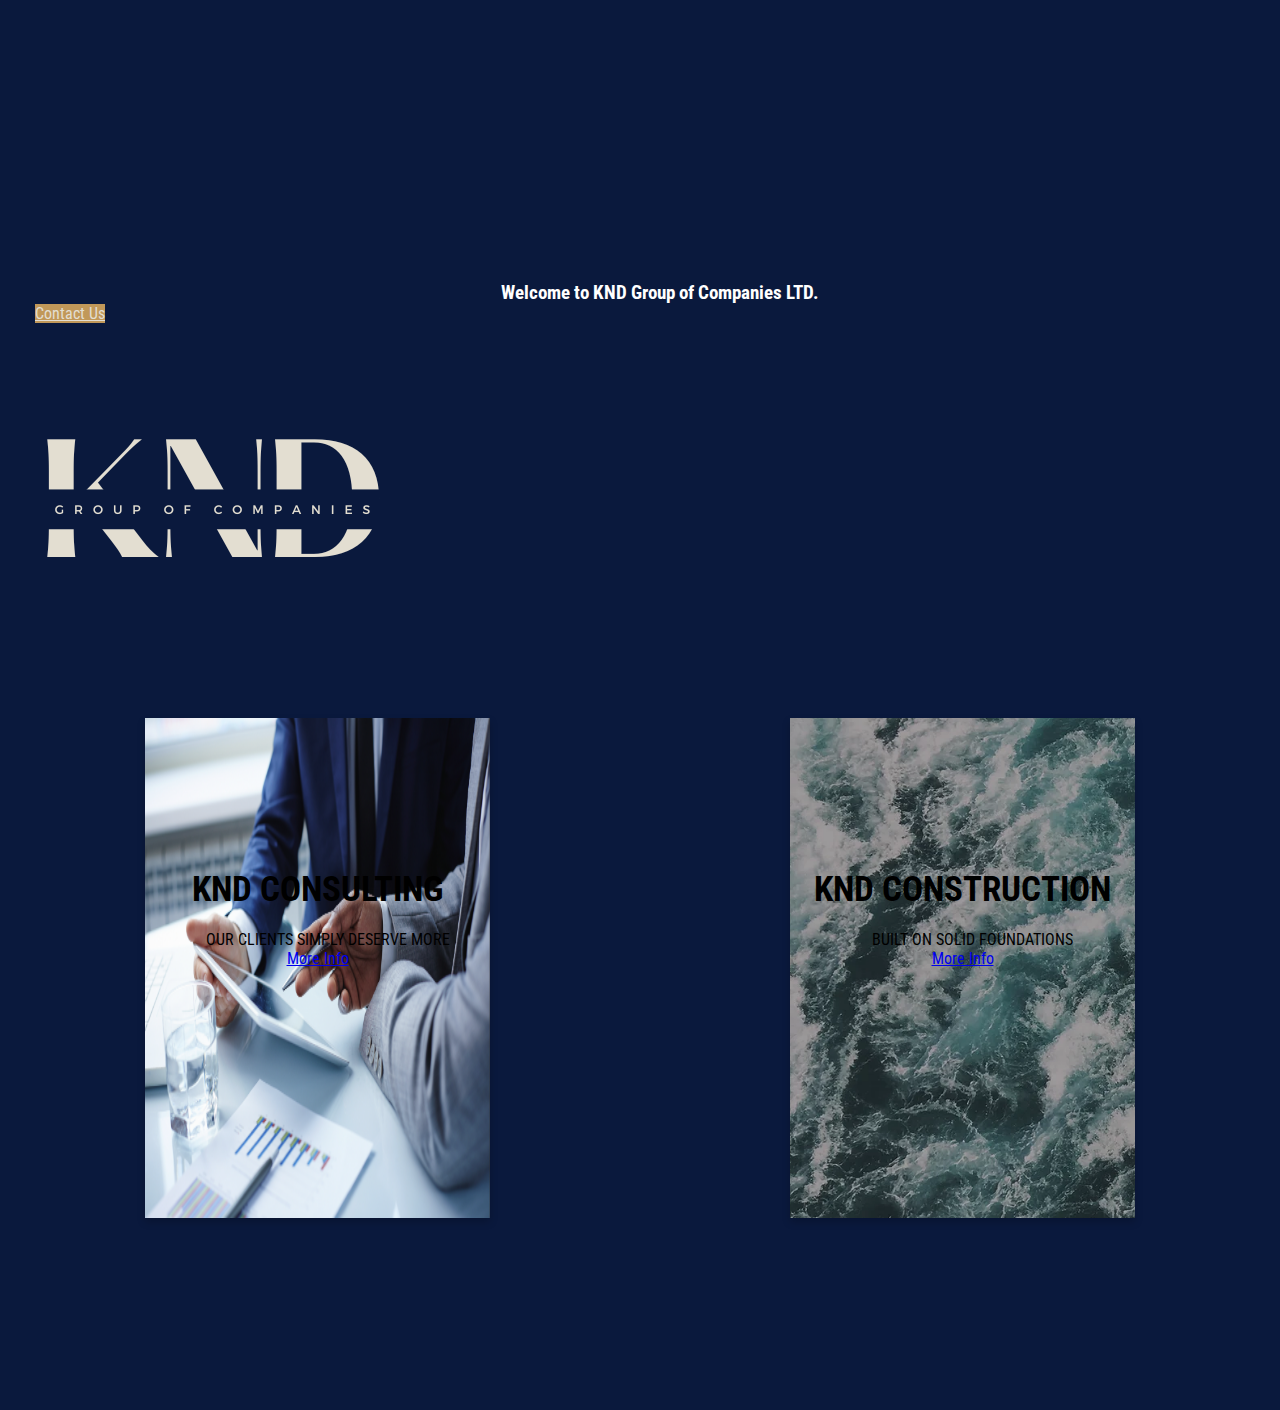
<file: index.html>
<!DOCTYPE html>
	<html lang="en">
	<head>
		<!-- Required meta tags -->
		<meta charset="utf-8" />
		<meta name="viewport"
			content="width=device-width,
					initial-scale=1" />

		<!-- Bootstrap CSS -->
		<link
		href=
	"https://cdn.jsdelivr.net/npm/bootstrap@5.0.0-beta2/dist/css/bootstrap.min.css"
		rel="stylesheet"
		integrity=
	"sha384-BmbxuPwQa2lc/FVzBcNJ7UAyJxM6wuqIj61tLrc4wSX0szH/Ev+nYRRuWlolflfl"
		crossorigin="anonymous"
		/>
		<link rel="stylesheet"
			href="style.css" />
		<link rel="preconnect"
			href="https://fonts.gstatic.com" />
		<link
		href=
	"https://fonts.googleapis.com/css2?family=Roboto+Condensed&display=swap"
		rel="stylesheet"
		/>
		<title>KND</title>
		<link rel="icon" type="image/x-icon" href="images/title_logo.jpeg">
	</head>
	<body>
		
		

		<!-- banner -->
		<header class="masthead">
		<div class="container-fluid" id="banner-container">
			<div class="row" id="banner-row">
			<div  id="banner-col">
				<h3>
				Welcome to KND Group of Companies LTD.
				</h3>
			


				<div class="d-grid gap-2 d-md-flex justify-content-center">
				<a class="btn btn-primary"
					href="contact.html"
					role="button">Contact Us</a>
				</div>
			</div>
			<div  id="banner-col2">
				<img
				class="img-responsive rounded mx-auto d-block"
				src="images/KND.png"
				alt=""
				/>
			</div>
			</div>
		</div>
		
		
		<div class="row">
  <div class="column" style="padding:0 150px 0 150px;">
  <!-- Card -->
<div
  class="bg-image card shadow-1-strong"
  style="background-image: url('images/Tile1.png');background-size: 100% 100%"
>
  <div class="card-body text-white">
    <h3 class="card-title">KND CONSULTING</h3>
    <p class="card-text">
    OUR CLIENTS SIMPLY DESERVE MORE
    </p>
    <a href="consulting.html" class="btn btn-outline-light">More Info</a>
  </div>
</div>
 </div>
 
 
  <div class="column" style="padding:0 150px 0 150px;">
  <!-- Card -->
<div
  class="bg-image card shadow-1-strong"
  style="background-image: url('images/Tile2.png');background-size: cover"
>
  <div class="card-body text-white">
    <h3 class="card-title">KND CONSTRUCTION</h3>
    <p class="card-text">
    BUILT ON SOLID FOUNDATIONS
    </p>
    <a href="construction.html" class="btn btn-outline-light">More Info</a>
  </div>
</div>
 </div>
 
<!-- Card -- >

 	<img class="card-img-top" src="images/Tile1.png" alt="Card image cap">
    <div class="card style="background-image: images/Tile1.png;"  ">

	
      <h3><b>KND Consulting</b></h3>
      <p>The fastest way to grow your business with the leader in the Industry</p>
      <a class="btn btn-primary"
					href="./consulting.html"
					role="button">Learn More</a>
				
	  
    </div>
  </div>

  <div class="column" >
  
    <div class="card">
	<img class="img-top" src="images/Tile2.png" alt="Card image cap">
      <h3><b>KND Construction</b></h3>
      <p>The fastest way to grow your business with the leader in the Industryt</p>
      
    </div>
  </div>
  -->
  
  
	</header>

		
		
  
  
</div>
		<!-- services 
		<section id="service">
		<h1 class="text-center"><b>SERVICES<b></h1>
		<div class="container-fluid" id="service-container">
			<div class="row" id="banner-row">
			<div class="col-md-4" id="service-col1">
				<img
				src="images/advice.png"
				class="img-fluid rounded mx-auto d-block"
				alt="..."
				/>
				<h3>Professional Advice</h3>
				
	<p>
				explain services Lorem ipsum dolor sit amet, consectetur adipiscing elit, sed do eiusmod tempor incididunt ut labore et
				</p>

			</div>
			<div class="col-md-4" id="service-col2">
				<img
				src="images/guidance.png"
				class="img-fluid rounded mx-auto d-block"
				alt="..."
				/>
				<h3>Guidance</h3>
				
	<p>
				explain services 
				Lorem ipsum dolor sit amet, consectetur adipiscing elit, sed do eiusmod tempor incididunt ut labore et
				</p>

			</div>
			<div class="col-md-4" id="service-col3">
				<img
				src="images/solutions.png"
				class="img-fluid rounded mx-auto d-block"
				alt="..."
				/>
				<h3>Actionable Solutions</h3>
				
	<p>
				explain services
				Lorem ipsum dolor sit amet, consectetur adipiscing elit, sed do eiusmod tempor incididunt ut labore et
				</p>

			</div>
			</div>
		</div>
		</section>
		-->

		
	</body>
	</html>
</file>
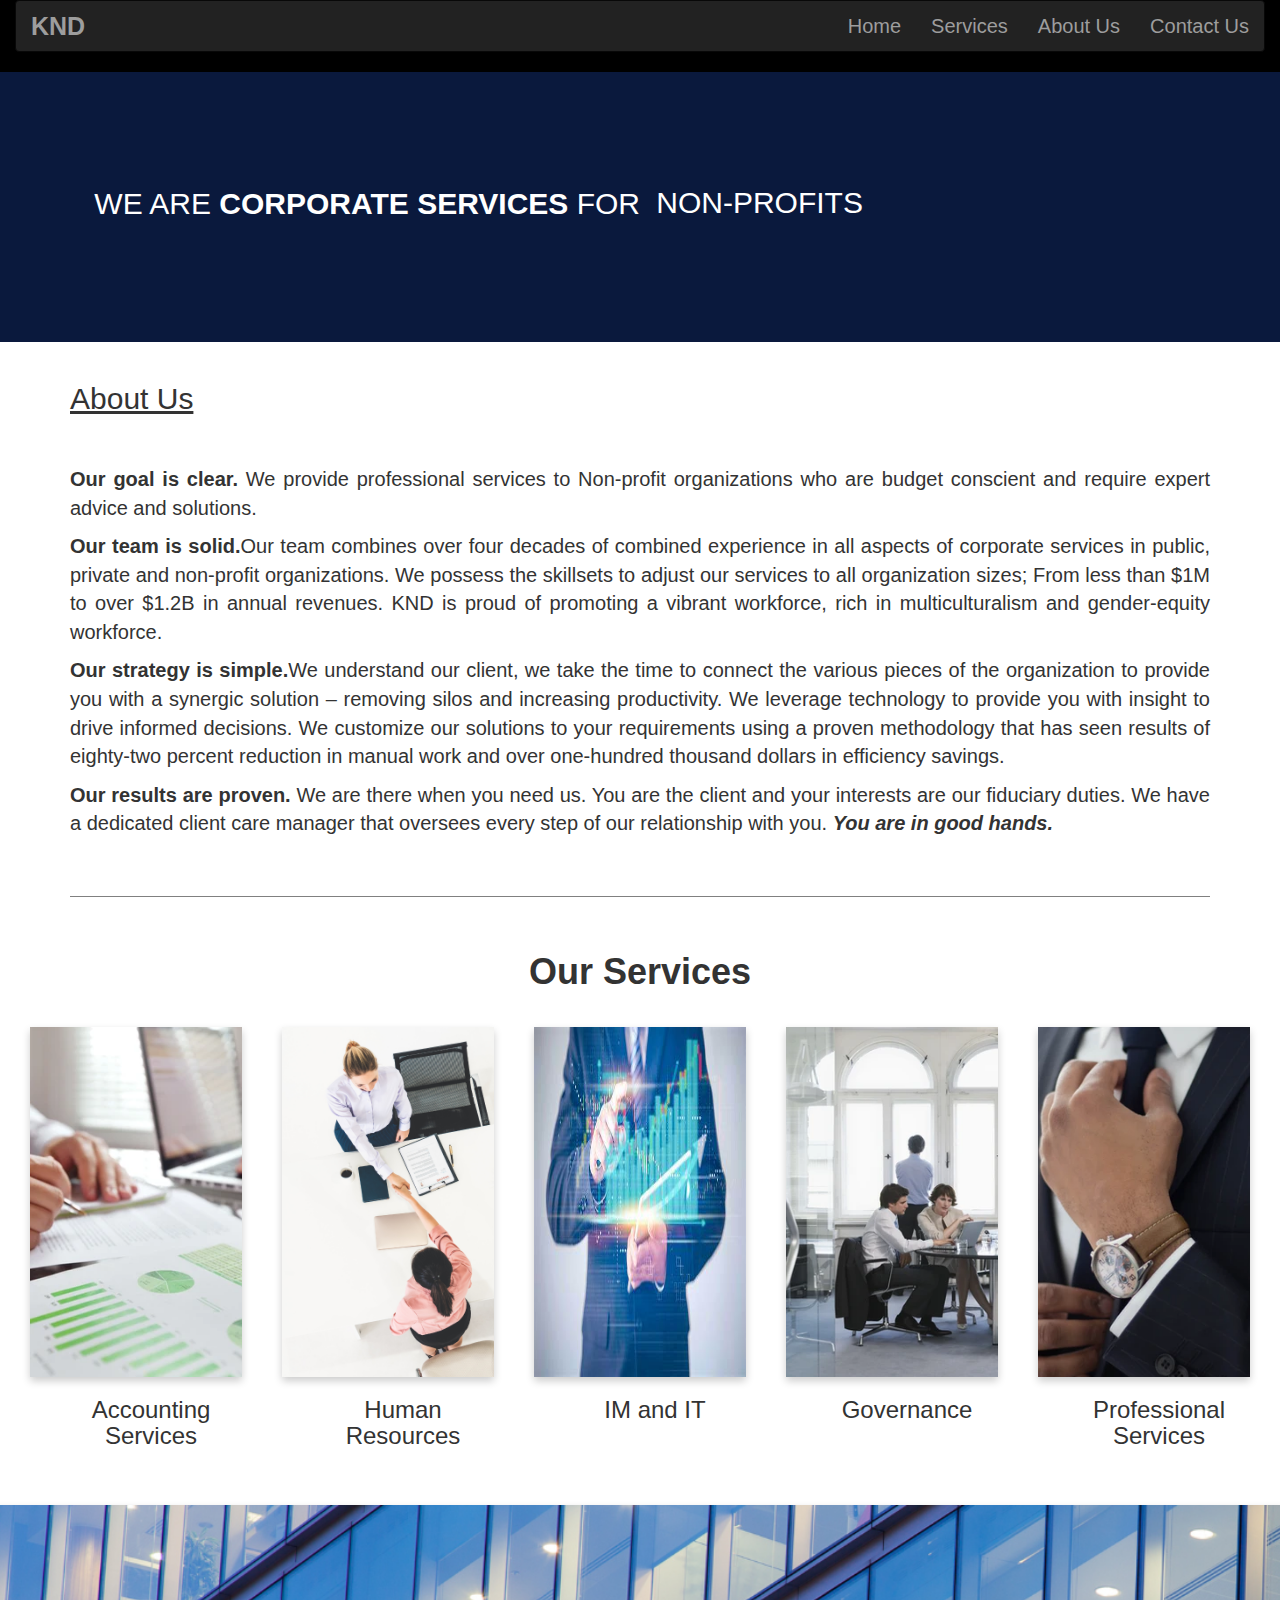
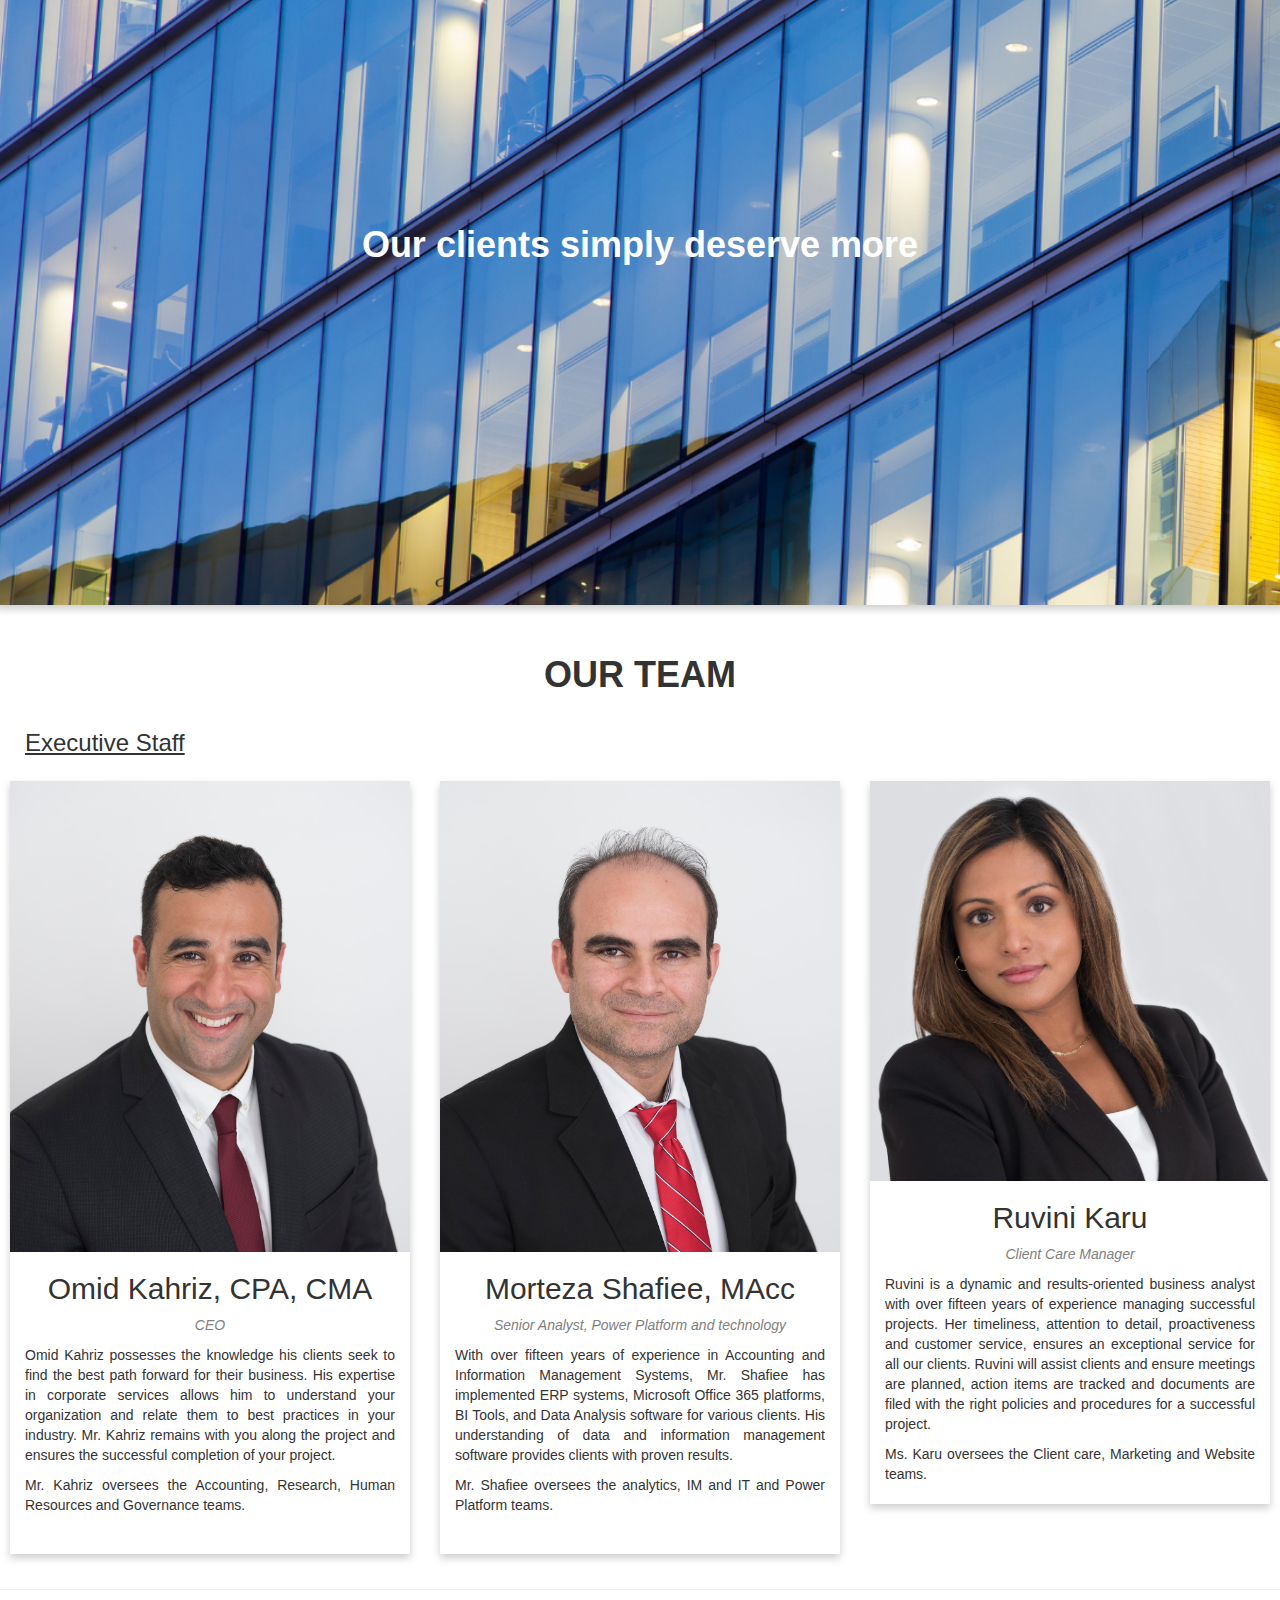
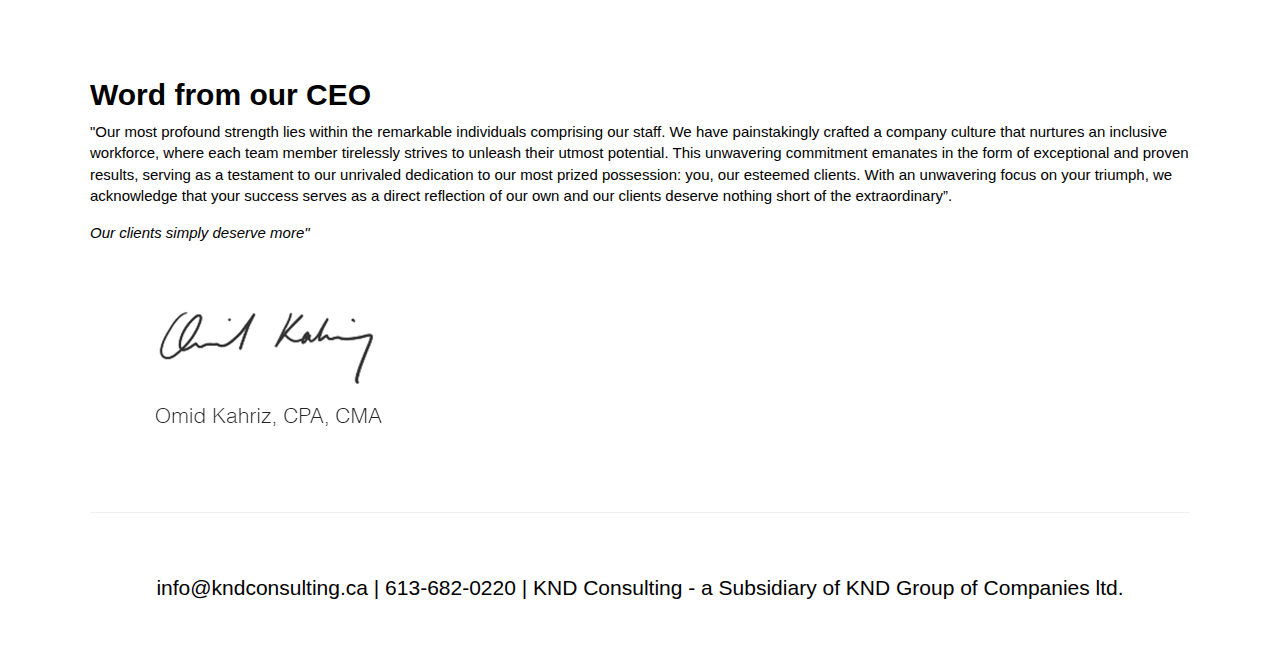
<file: consulting.html>
<!DOCTYPE html>
	<html lang="en">
	<head>
		<!-- Required meta tags -->
		<meta charset="utf-8" />
		<meta name="viewport"
			content="width=device-width,
					initial-scale=1" />

		<!-- Bootstrap CSS -->
	
  <link rel="stylesheet" href="https://maxcdn.bootstrapcdn.com/bootstrap/3.4.1/css/bootstrap.min.css">
  <script src="https://ajax.googleapis.com/ajax/libs/jquery/3.6.4/jquery.min.js"></script>
  <script src="https://maxcdn.bootstrapcdn.com/bootstrap/3.4.1/js/bootstrap.min.js"></script>
 
		
		<!-- Font Awesome -->
    <link
      rel="stylesheet"
      href="https://cdnjs.cloudflare.com/ajax/libs/font-awesome/5.15.4/css/all.min.css"
    />
		<link rel="stylesheet"
			href="consulting.css" />
		<title>KND Consulting</title>
		<link rel="icon" type="image/x-icon" href="images/title_logo.jpeg">
	</head>
	<body>
		<section id="header">
			<div class="header-info">
				
			</div>
		</section>
		
		 <div class="container-fluid" style="width:100%;background-color:black">
		<nav class="navbar navbar-inverse">
 
    <div class="navbar-header">
      <button type="button" class="navbar-toggle" data-toggle="collapse" data-target="#myNavbar">
        <span class="icon-bar"></span>
        <span class="icon-bar"></span>
        <span class="icon-bar"></span>                        
      </button>
      <a class="navbar-brand" href="#" style="font-size:25px;"><b>KND</b></a>
    </div>
    <div class="collapse navbar-collapse" id="myNavbar">
      <ul class="nav navbar-nav navbar-right">
        <li ><a href="./index.html">Home</a></li>
        <li><a href="#services">Services</a></li>
        <li><a href="#aboutus">About Us</a></li>
        <li><a href="contact.html">Contact Us</a></li>
      </ul>
      
    </div>
  </div>
</nav>
		
<div class="container-fluid" style="background-color:#0a193d; color:white;">
  <div class="row" style="padding-bottom:30px;">
  <br>
	<br>
    <div class="col-lg-6" style="padding:55px 0 0 0;">
	<h2 style="text-align:right;" >WE ARE <b>CORPORATE SERVICES</b> FOR</h2>
      
	</div>
	<div class="col-lg-6" style="padding:70px 0 0 0;">
	
<div class="textBox">

            <ul>

                <li>NON-PROFITS</li>

                <li>CHARITITES</li>

                <li>SPORTS ORGANIZATIONS</li>

                <li>ASSOCIATIONS</li>

                <li>UNIONS</li>

            </ul>

        </div>
	</div>
	</div>
	<br>
	<br>
	<br>
	<br>
	
	</div>

<div class="container" id="aboutus">
 <br>
  <h2 ><u> About Us</u></h2>
  <br>
  <br>
  <div style="font-size:20px;">
  <p style="text-align: justify; text-justify: inter-word; "><b>Our goal is clear.</b> We provide professional services to Non-profit organizations who are budget
conscient and require expert advice and solutions.</p>

  <p style="text-align: justify; text-justify: inter-word;"><b>Our team is solid.</b>Our team combines over four decades of combined experience in all aspects of
corporate services in public, private and non-profit organizations. We possess the skillsets to adjust our
services to all organization sizes; From less than $1M to over $1.2B in annual revenues. KND is proud of
promoting a vibrant workforce, rich in multiculturalism and gender-equity workforce.</p>
  <p style="text-align: justify; text-justify: inter-word;"><b>Our strategy is simple.</b>We understand our client, we take the time to connect the various pieces of the
organization to provide you with a synergic solution – removing silos and increasing productivity. We
leverage technology to provide you with insight to drive informed decisions. We customize our solutions
to your requirements using a proven methodology that has seen results of eighty-two percent reduction
in manual work and over one-hundred thousand dollars in efficiency savings.</p>
  <p style="text-align: justify; text-justify: inter-word;"><b>Our results are proven.</b> We are there when you need us. You are the client and your interests are our
fiduciary duties. We have a dedicated client care manager that oversees every step of our relationship
with you. <b><i>You are in good hands.</i></b><p>
  
  
  <br> <hr style="height:1px;border-width:0;color:gray;background-color:gray"> 
  </div>
	</div>
<div class="container-fluid" id="services">
<div class="row">
<h1><b>Our Services</b></h1>
  <div class="column" >
  <a href="#" data-toggle="modal" data-target="#myModal1">
    <div class="card" style="background-image: url('images/finance.png');background-size: cover"  >
    </div>
	</a>
	<!-- The Modal -->
  <div class="modal fade" id="myModal1" >
    <div class="modal-dialog modal-dialog-centered">
      <div class="modal-content" >
      
        <!-- Modal Header -->
        <div class="modal-header">
		<b style="font-size:25px;">Accounting Services</b>
         <button type="button" class="close" data-dismiss="modal">&times;</button>
		  
        </div>
        
        <!-- Modal body -->
        <div class="modal-body">
		 
          
          In today&#39;s ever-changing non-profit landscape, organizations need exceptional accounting
services to ensure transparency, accountability, and financial sustainability. Our consulting firm
specializes in providing tailored accounting solutions that empower non-profits to achieve their
missions. With expertise in non-profit accounting, we navigate fund accounting, reporting
requirements, and program costs while ensuring compliance. Our comprehensive financial
management services enable effective planning and decision-making, granting organizations a
clear understanding of their financial health. We excel in grant management, streamlining
applications and reporting to meet guidelines and provide transparency. We bolster internal
controls and risk management to safeguard public funds and build trust. Additionally, we
leverage technology to streamline operations, enhance efficiency, and reduce administrative
burdens. Partnering with us enables non-profit organizations to navigate financial complexities
and focus on their social missions confidently, leading to sustained success.
        </div>
      </div>
    </div>
  </div>
	<h3>Accounting Services</h3>
  </div>

  <div class="column" >
  <a href="#" data-toggle="modal" data-target="#myModal2">
    <div class="card" style="background-image: url('images/hr.png');background-size: cover">
    </div>
	</a>
		<!-- The Modal -->
  <div class="modal fade" id="myModal2">
    <div class="modal-dialog modal-dialog-centered">
      <div class="modal-content">
      
        <!-- Modal Header -->
        <div class="modal-header">
		<b style="font-size:25px;">Human Resources</b>
         <button type="button" class="close" data-dismiss="modal">&times;</button>
		  
        </div>
        
        <!-- Modal body -->
        <div class="modal-body">
		 
          
          In the non-profit sector, exceptional HR services are essential for organizational effectiveness
and mission fulfillment. Our consulting firm specializes in transformative non-profit HR services,
providing strategic guidance and innovative solutions. We develop comprehensive HR
strategies aligned with organizational goals, foster a positive work culture, and enhance
employee performance. Our talent acquisition and recruitment services attract top talent through
compelling employer branding and effective sourcing techniques. We offer tailored employee engagement programs and performance management frameworks to boost satisfaction,
productivity, and retention. Ensuring compliance and managing HR risks are central to our
services, with HR audits, policy development, and diversity training. We also support
organizational culture and change management, facilitating effective transitions. By partnering
with us, non-profit organizations can optimize their HR functions, attract exceptional talent, and
drive positive change in their communities.
        </div>
      </div>
    </div>
  </div>
	<h3>Human Resources</h3>
  </div>
  
  <div class="column">
  <a href="#" data-toggle="modal" data-target="#myModal3">
    <div class="card" style="background-image: url('images/it.png');background-size: 100% 100%">
      
    </div>
	</a>
		<!-- The Modal -->
  <div class="modal fade" id="myModal3">
    <div class="modal-dialog modal-dialog-centered">
      <div class="modal-content">
      
        <!-- Modal Header -->
        <div class="modal-header">
		<b style="font-size:25px;">IM and IT</b>
         <button type="button" class="close" data-dismiss="modal">&times;</button>
		  
        </div>
        
        <!-- Modal body -->
        <div class="modal-body">
		 
          
          In today&#39;s digital age, non-profit organizations face increasing pressure to effectively utilize
technology and data-driven decision-making for maximum impact. Our consulting firm
recognizes the transformative potential of information management (IM) and information
technology (IT) services in the non-profit sector. We provide outstanding IM and IT services
tailored to the unique needs of non-profit organizations, enabling them to harness technology&#39;s
potential and make informed, data-driven decisions that drive social change. Our offerings
include strategic technology consulting to align technology initiatives with organizational
objectives, data management and analytics for valuable insights, cloud computing for scalability
and data security, digital fundraising solutions to enhance donor engagement, and
comprehensive cybersecurity and risk management support. By partnering with us, non-profit
organizations can optimize operations, leverage data-driven insights, and create lasting positive
impacts in their communities.
        </div>
      </div>
    </div>
  </div>
	<h3>IM and IT</h3>
  </div>
  
  <div class="column">
  <a href="#" data-toggle="modal" data-target="#myModal4">
    <div class="card" style="background-image: url('images/Governance.png');background-size: cover">
      
    </div>
	</a>
			<!-- The Modal -->
  <div class="modal fade" id="myModal4">
    <div class="modal-dialog modal-dialog-centered">
      <div class="modal-content">
      
        <!-- Modal Header -->
        <div class="modal-header">
		<b style="font-size:25px;">Governance</b>
         <button type="button" class="close" data-dismiss="modal">&times;</button>
		  
        </div>
        
        <!-- Modal body -->
        <div class="modal-body">
		 
          
          As a consulting firm specializing in operations and efficiencies, our expertise extends to
providing solutions that address the goals established by sound governance for non-profit
organizations. We understand the significance of accountability and transparency, and our
tailored governance services focus on optimizing operations to allow Board Members to have a
seamless experience, from accessing and editing Board documents, planning and providing
feedback throughout a meeting. We provide guidance in developing high-performing boards by
implementing operational strategies that foster effective communication, collaboration, and
decision-making. Furthermore, our services encompass policy development, compliance
support, performance evaluation, succession planning, and conflict resolution, all of which
contribute to the overall operational effectiveness of non-profits. By partnering with us, non-profit
organizations can benefit from our solutions to enhance their governance practices, mitigate
operational risks, build trust with stakeholders, and excel in their mission-driven work.
Ultimately, our aim is to support non-profits in making a positive and lasting impact in their
communities through efficient and effective governance practices.
        </div>
      </div>
    </div>
  </div>
	<h3>Governance</h3>
  </div>
  
   <div class="column">
   <a href="#" data-toggle="modal" data-target="#myModal5">
    <div class="card" style="background-image: url('images/ps.png');background-size: cover">
      
    </div>
	</a>
			<!-- The Modal -->
  <div class="modal fade" id="myModal5">
    <div class="modal-dialog modal-dialog-centered">
      <div class="modal-content">
      
        <!-- Modal Header -->
        <div class="modal-header">
		<b style="font-size:25px;">Professional Services</b>
         <button type="button" class="close" data-dismiss="modal">&times;</button>
		  
        </div>
        
        <!-- Modal body -->
        <div class="modal-body">
		 
          
          Provide clients professional advice on financial solutions in a private, personalized and confidential
manner on various issues including maximizing wealth, financial considerations during relationships and
overall financial guidance to enable you to reach your goals. Our team of experienced financial advisors
specializes in maximizing wealth and creating strategies tailored to your unique circumstances. We will
work closely with you to assess your current financial situation, identify opportunities for growth, and
develop a comprehensive plan that aligns with your long-term objectives. Whether you need assistance
with investment management, retirement planning, or asset allocation, we will provide expert guidance
to help you optimize your wealth potential and provide you with a clear roadmap towards your financial
goals.
        </div>
      </div>
    </div>
  </div>
	<h3>Professional Services</h3>
  </div>
  
</div>	
</div >
	
	
	
	<div class="row" >
<div class="card" style="background-image: url('images/banner.png');background-size: cover; min-height:600px;   margin-left: auto;
  margin-right: auto; font-family: Garamond, serif;">
      <h1 style="color:white; text-align: center; padding: 320px 0;" > <b>Our clients simply deserve more</b></h1>
    </div>
	</div>
	
		<!-- Remove the container if you want to extend the Footer to full width. -->

<section>

     <div class="row">
	 <h1><b>OUR TEAM</b></h1>
	 <h3><u>Executive Staff</u></h3>
  <div class="col-lg-4">
    <div class="card">
      <img src="images/profile1.png"  style="width:100%;max-height:61rem ">
      
        <h2>Omid Kahriz, CPA, CMA</h2>
        <p class="title">CEO</p>
        <p style="text-align: justify; text-justify: inter-word; padding: 0 15px;">Omid Kahriz possesses the knowledge his clients seek to find the best path forward for their business.
His expertise in corporate services allows him to understand your organization and relate them to best
practices in your industry. Mr. Kahriz remains with you along the project and ensures the successful
completion of your project.</p>
        <p style="text-align: justify; text-justify: inter-word; padding: 0 15px 19px;">
		Mr. Kahriz oversees the Accounting, Research, Human Resources and Governance teams.
		</p>
       
      
    </div>
  </div>

  <div class="col-lg-4">
    <div class="card" >
      <img src="images/profile2.png"  style="width:100%; max-height:61rem; ">
      
        <h2>Morteza Shafiee, MAcc</h2>
        <p class="title">Senior Analyst, Power Platform and technology</p>
        <p style="text-align: justify; text-justify: inter-word; padding: 0 15px;">
		With over fifteen years of experience in Accounting and Information
Management Systems, Mr. Shafiee has implemented ERP systems,
Microsoft Office 365 platforms, BI Tools, and Data Analysis software
for various clients. His understanding of data and information
management software provides clients with proven results.
		</p>
        <p style="text-align: justify; text-justify: inter-word; padding: 0 15px 19px;">Mr. Shafiee oversees the analytics, IM and IT and Power Platform teams.</p>
        
      
    </div>
  </div>
  
  <div class="col-lg-4">
    <div class="card" >
      <img src="images/profile3.png"  style="width:100%; max-height:61rem; ">
     
        <h2>Ruvini Karu</h2>
        <p class="title">Client Care Manager</p>
        <p style="text-align: justify; text-justify: inter-word; padding: 0 15px;">Ruvini is a dynamic and results-oriented business analyst with over fifteen years of experience managing
successful projects. Her timeliness, attention to detail, proactiveness and customer service,
ensures an exceptional service for all our clients. Ruvini will assist clients and ensure meetings are
planned, action items are tracked and documents are filed with the right policies and procedures for a
successful project.</p>
        <p style="text-align: justify; text-justify: inter-word; padding: 0 15px ;">
		Ms. Karu oversees the Client care, Marketing and Website teams.</p>
       
      
    </div>
  </div>
</div>
    </section>
  <hr>
<div class="container" style="width:100%;background-color:white; padding-bottom:30px;">
	<div class="jumbotron" style="width:100%;background-color:white;color:black">
    
  
  <div class="col-lg-12" style="width:100%;background-color:white;color:black">
  
  <h2><b>Word from our CEO</b></h2>
    <p style="font-size:15px;">
	"Our most profound strength lies within the remarkable individuals comprising our staff. We have painstakingly crafted a company culture that nurtures an inclusive workforce, where each team member tirelessly strives to unleash their utmost potential. This unwavering commitment emanates in the form of exceptional and proven results, serving as a testament to our unrivaled dedication to our most prized possession: you, our esteemed clients.  With an unwavering focus on your triumph, we acknowledge that your success serves as a direct reflection of our own and our clients deserve nothing short of the extraordinary”.
	
	</p><p style="font-size:15px;"><i>Our clients simply deserve more"</i>
	</p>
	 <br>
	 <img src="images/sign.png">
	 <br>
	 
	 <p><i></i></p>
	 <br>
	 <hr>
	 
  <br>
  <br>
  <p style="text-align:center; ">info@kndconsulting.ca | 613-682-0220 | KND Consulting - a Subsidiary of KND Group of Companies ltd.</p>
  
	</div>

 
  </div>
 
  </div>
  
  
  
  
  
  



	
   
 
  

<!-- End of .container -->

		

		
	</body>
	</html>
</file>
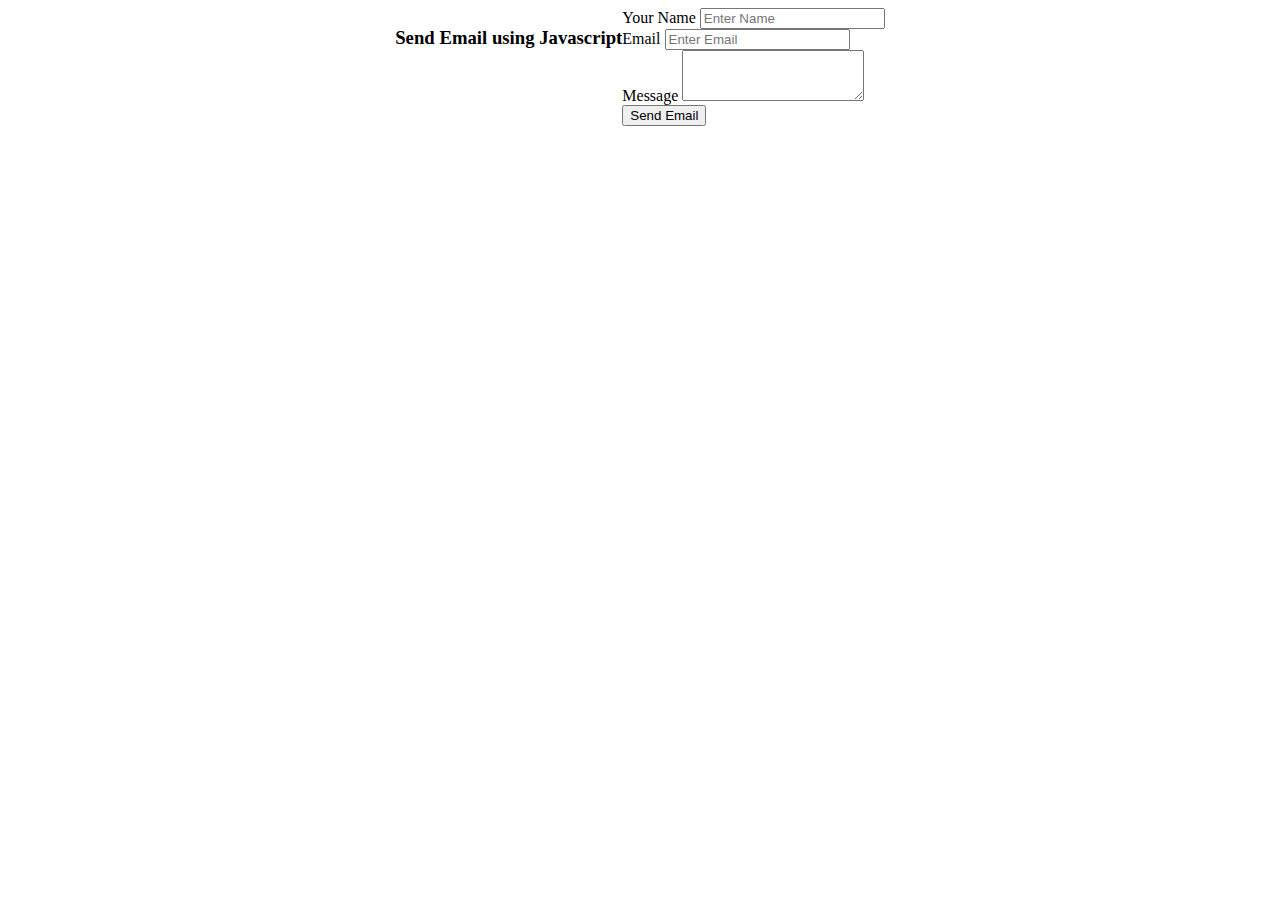
<file: contactus.html>
<!DOCTYPE html>
<html>
<head>
    <meta charset="utf-8">
    <title>Send Mail</title>
    <script src="https://code.jquery.com/jquery-3.6.0.min.js"></script>
    <script src="https://smtpjs.com/v3/smtp.js"></script>
	<link rel="stylesheet"
			href="contactus.css" />
</head>
<body>
<div class="container">


    <h3> Send Email using Javascript </h3>
    <form action="#" method="post">
	<div class="row">
	<div class="col-md-6"
        <label for="name">Your Name</label>
        <input type="text" id="name" placeholder="Enter Name">
		</div>
		<div class="col-md-6">
        <label for="email">Email</label>
        <input type="email" id="email" placeholder="Enter Email"> 
		</div>
        <label for="message">Message</label>
        <textarea  id="message" placeholder="Enter Message" rows="3"> </textarea>  <br>

        <button type="submit" id="submit" onclick="sendEmail()"> Send Email </button>
		</div>
    </form>
     <div id="response"></div>
	 </div>
	 
</body>


<script>  
function sendEmail() {
    let name = document.getElementById("name").value;
    let email = document.getElementById("email").value;
    let message = document.getElementById("message").value;
    let finalmessage = `Name : ${name} <br>  Email : ${email} <br>  Message : ${message} <br>`;

    Email.send({
        SecureToken : "63845438-0c5b-4ea2-a700-3971953e7c7c",
        To : 'prabhkirat6333@gmail.com',
        From : "prabhkirat0031@gmail.com",
        Subject : "Mail from website",
        Body : finalmessage
    }).then(
      message => alert(message)
    );
}
</script>


</html>
</file>
<file: style.css>
*{
	margin: 0;
	padding: 0;
	font-family: 'Roboto Condensed', sans-serif;
	box-sizing: border-box;
}


/* navbar */

.navbar-nav{
	margin-right: 0 !important;
	padding-right: 100px;
}

.navbar{
	background-color: #c19859;
	color: #e3ded1 !important;
}

.nav-item a{
	color: white !important;
	text-decoration: none;
}

.nav-item{
	padding-left: 2px;
}
.nav-link a:hover{
	background-color: white;
}
.navbar-brand{
	color: white !important;
	padding-left: 100px;
}
.navbar-brand a:hover {
  background-color: #ddd;
  
}

#navbar button{
	color: white !important;
}

.masthead {
	background-color: #0a193d;
    position: relative;
    width: 100%;
    height: auto;
    min-height: 35rem;
    padding: 12rem 0;
    background: linear-gradient(to bottom,
        #{fade-out($black, 0.7)} 0%,
        #{fade-out($black, 0.3)} 75%,
        $black 100%),
    url("../assets/img/bg-masthead.jpg");
    background-position: center;
    background-repeat: no-repeat;
    background-attachment: scroll;
    background-size: cover;

    h1 {
        font-family: $font-family-special;
        font-size: 2.5rem;
        line-height: 2.5rem;
        letter-spacing: 0.8rem;
        background: linear-gradient(fade-out($white, 0.1), fade-out($white, 1));
        -webkit-text-fill-color: transparent;
        background-clip: text;
    }

    h2 {
        max-width: 20rem;
        font-size: 1rem;
    }

    @include media-breakpoint-up(md) {
        h1 {
            font-size: 4rem;
            line-height: 4rem;
        }
    }

    @include media-breakpoint-up(lg) {
        height: 100vh;
        padding: 0;

        h1 {
            font-size: 6.5rem;
            line-height: 6.5rem;
            letter-spacing: 0.8rem;
        }

        h2 {
            max-width: 30rem;
            font-size: 1.25rem;
        }
    }
}
/* banner */

#banner-container{
	background-color: #0a193d;
	color: white !important;
	padding-top: 20px;
	padding-bottom: 20px;
	height: 100%;
	
}

#banner-row img{
	max-width: 55%;
	height: auto;
	display: block;
	padding-left: 30px;
}

#banner-row h3, p{

	padding-left: 20px;
	padding-top: 20px;
	text-align: center;
}

#banner-row a{
	background-color: #c19859 !important;
	color: #e3ded1 !important;
	border: none;
	margin-left: 20px;
	margin-top: 20px;
	
}
#banner-col{
	padding-top: 50px;
	padding-left: 20px;
}



/* Responsive layout - makes the three columns stack on top of each other instead of next to each other */
@media screen and (max-width: 600px) {
  .column {
    width: 100%;
	
  }
}

/* Float  columns side by side */
.column {
  float: left;
  width: 50%;
  padding: 0 10px;
}

/* Remove extra left and right margins, due to padding */
.row {margin: 0 -5px;}

/* Clear floats after the columns */
.row:after {
  content: "";
  display: table;
  clear: both;
}

/* Responsive columns */
@media screen and (max-width: 600px) {
  .column {
    width: 100%;
    display: block;
    margin-bottom: 20px;
  }
}

/* Style the counter cards */
.card {
  box-shadow: 0 4px 8px 0 rgba(0, 0, 0, 0.2);
  padding: 16px;
  text-align: center;
  background-color: #f1f1f1;
  min-height: 500px;
}
.card-title{
	text-align:center;
	padding-top:135px;
	font-size:35px;
}
.card-text {
	text-align:center;

}

/* service */
#service{
	background-color: #ffffff;
	color: #0a193d;
	padding-top: 80px;
	padding-bottom: 80px;
}

#service h1{
	padding-bottom: 70px;
}

/* about */

#about{
	background-color: #c19859;
	padding-top: 40px;
	padding-bottom: 40px;
}

#about h1{

	padding-top: 20px;
	padding-bottom: 20px;
}

#about-col ul{
	padding-top: 30px;
	padding-left: 50px;
}

#about-col ul li{
	padding-top: 15px;
	
}





/* media */
@media only screen and (max-width: 987px){
	.navbar-brand{
		padding-left: 0px;
	}
}

@media only screen and (max-width: 768px){
	#banner-row img{
		padding-top: 20px;
	}

@media (min-width: 576px)
.container {
    max-width: 540px;
}

.social-col{
	width: 33%;
}

}
</file>
<file: consulting.css>
*{
	margin: 0;
	padding: 0;
	font-family: 'Karla', sans-serif;
	
}

/* Float four columns side by side */
.column {
  float: left;
  width: 20%;
  padding: 10px 20px ;
  
  text-align:center;
}

/* Remove extra left and right margins, due to padding */
.row {margin: 0 -5px; box-sizing: inherit;}

/* Clear floats after the columns */
.row:after {
	
  content: "";
  display: table;
  clear: both;
}

/* Responsive columns */
@media screen and (max-width: 600px) {
  .column {
    width: 100%;
    display: block;
    margin-bottom: 20px;
  }
}

.title {
  color: grey;
  font-style: italic;
}

/* Style the counter cards */
.card {
  box-shadow: 0 4px 8px 0 rgba(0, 0, 0, 0.2);
 
  text-align: center;
  background-color: #ffffff;
  min-height: 350px;
  margin-bottom: 15px;
  padding-bottom:10px;
}


}
div.picture1 {
   width:100%; /*width of your image*/
   height:50%; /*height of your image*/
   background-image:url('images/Tile1.png');
   margin:0; /* If you want no margin */
   padding:0; /*if your want to padding */
}

div.picture2 {
   width:100%; /*width of your image*/
   height:50%; /*height of your image*/
   background-image:url('images/Tile2.png');
   margin:0; /* If you want no margin */
   padding:0; /*if your want to padding */
}


.col-md-6 {
  padding:50px;
}

.jumbotron {
  background-color: #7986CB;
}
.img-top{
	width:100%; /*width of your image*/
	height:100%; /*height of your image*/
    margin:0; /* If you want no margin */
	padding:0; /*if your want to padding */
}

h1{
	text-align:center;
	font-style: bold;
	padding: 15px;
}
h3{
	padding-left:30px;
	padding-bottom:15px;
	font-style: bold;
}
li {
	font-size:20px;
}

.modal-content{
	width:700px; 
	height:650px; 
	font-size:20px;
}
 .textBox {
        height: 5rem;
        margin: auto;
padding-left:10px;
        overflow: hidden;
    }

    .textBox ul {
        margin: 0 0.625rem;
        padding: 0;
        animation: moveText 8s infinite;
    }

    .textBox ul li {
        display: flex;
        align-items: left;
        font-size:30px;
        height: 5rem;
        list-style: none;
    }

    @keyframes moveText {

        15%,
        25% {
            transform: translateY(-20%);
        }

        40%,
        50% {
            transform: translateY(-40%);
        }

        65%,
        75% {
            transform: translateY(-60%);
        }

        90%,
        100% {
            transform: translateY(-80%);
        }
    }
</file>
<file: contactus.css>
.container {
	display:flex;
	justify-content: center;
}
</file>
